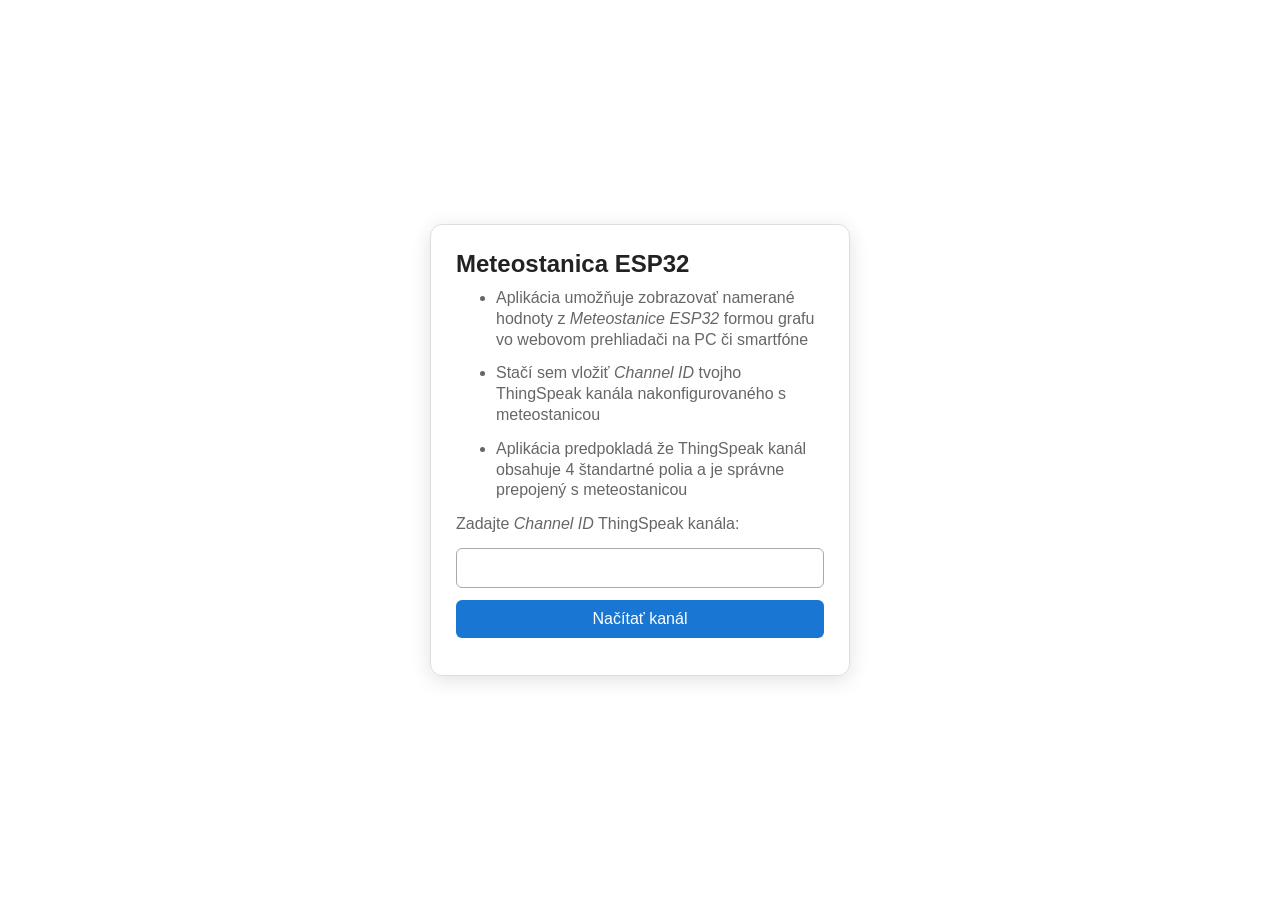
<file: index.html>
<!DOCTYPE html>
<html>
<head>
    <meta charset="UTF-8">
    <meta name="viewport" content="width=device-width, initial-scale=1.0">

    <title>Meteostanica ESP32</title>
</head>

<body>

<script>

(function () {

    /* TU MOZNO ZADEFINOVAT DALSIU LOGIKU PRE PRESMEROVANIE TRAFFIC NA LEGACY VERZIU! */

    var ua = navigator.userAgent || "";

    /*
     * Android 4.x a staršie považujeme
     * za legacy zariadenia.
     */

    var legacyAndroid =
        /Android\s+[1-4]\./i.test(ua);

    /*
     * Staré Android WebView/browsery môžu
     * mať problém aj s novším JavaScriptom.
     *
     * Preto je samotná detekcia zámerne
     * napísaná ako ES5 JavaScript.
     */

    if (legacyAndroid) {

        window.location.replace(
            "legacy.html" +
            window.location.search
        );

        return;
    }

    /*
     * Všetko ostatné ide do modernej PWA.
     */

    window.location.replace(
        "app.html" +
        window.location.search
    );

})();

</script>

</body>
</html>
</file>
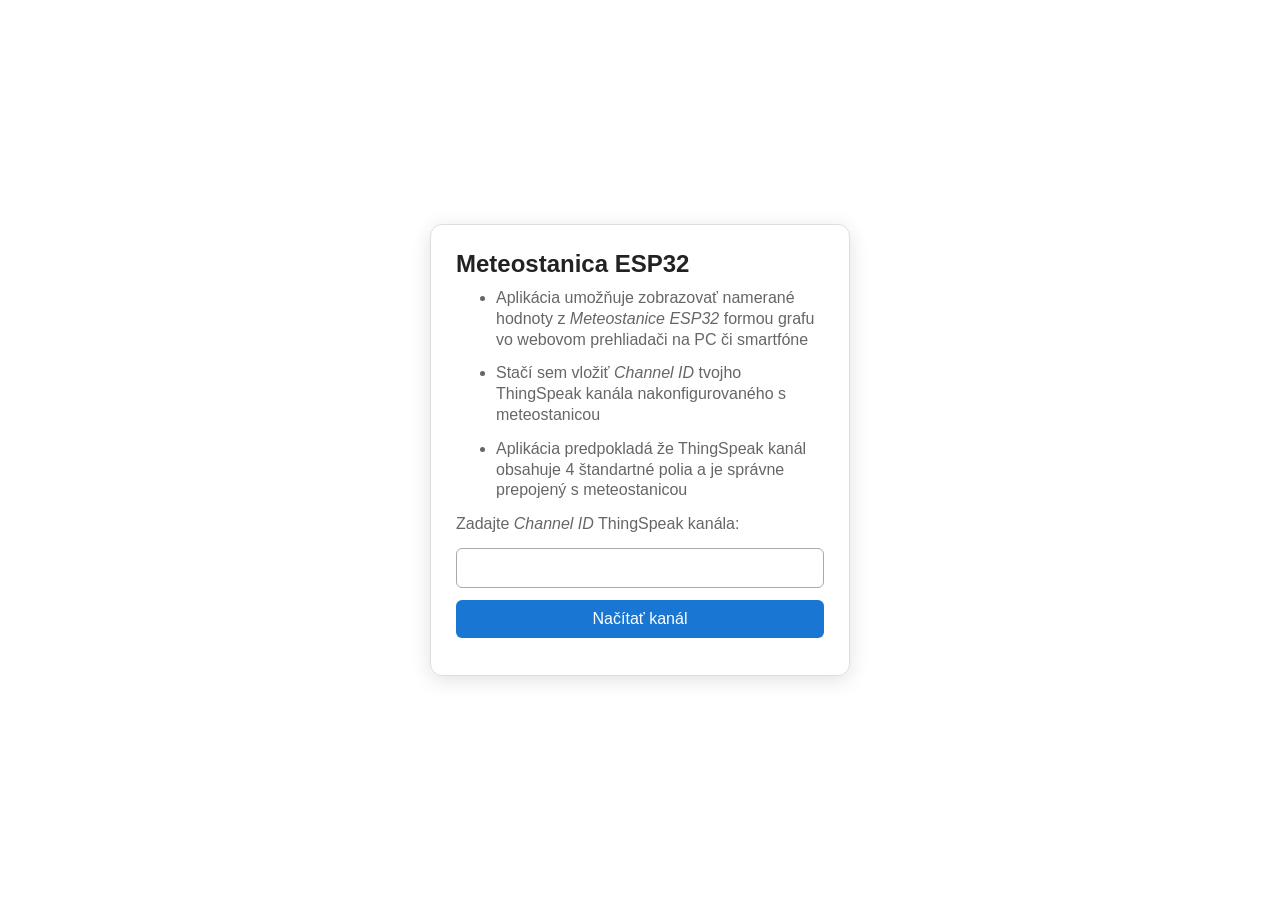
<file: app.html>
<!DOCTYPE html>
<html lang="sk">
<head>

<meta charset="UTF-8">
<meta name="viewport"
      content="width=device-width, initial-scale=1, viewport-fit=cover">
<meta name="theme-color"
      content="#f5f5f5">
<meta name="mobile-web-app-capable"
      content="yes">
<meta name="apple-mobile-web-app-capable"
      content="yes">
<meta name="apple-mobile-web-app-status-bar-style"
      content="default">
<meta name="apple-mobile-web-app-title"
      content="ThingSpeak">
<link rel="manifest"
      href="./manifest.json">
<link rel="icon"
      href="./icon-192.png"
      type="image/png">
<link rel="apple-touch-icon" href="./icon-180.png">
<meta name="apple-mobile-web-app-title" content="Meteostanica ESP32">

<title>Meteostanica ESP32</title>

<script src="https://cdn.plot.ly/plotly-2.35.2.min.js"></script>
<link rel="stylesheet" href="./app.css">
</head>

<body>
<div id="app">

    <!-- =================================================
         CONTROLS
         ================================================= -->

    <div id="controls">
        <div class="control-group">
            <label for="fieldSelect">
                Graf:
            </label>

            <select id="fieldSelect"></select>
        </div>

        <div class="control-group">
            <label for="rangeSelect">
                Rozsah:
            </label>

            <select id="rangeSelect">

                <option value="all">
                    Všetky dostupné
                </option>
                <option value="30d">
                    30 dní
                </option>
                <option value="10d">
                    10 dní
                </option>
                <option value="2d">
                    2 dni
                </option>
                <option value="1d">
                    1 deň
                </option>

            </select>

        </div>


        <div id="status">
            Načítavam...
        </div>


        <button
            id="settingsButton"
            title="Nastavenie"
            aria-label="Nastavenie">

            ⚙

        </button>
    </div>

    <!-- =================================================
         GRAPH
         ================================================= -->

    <div id="graph"></div>
</div>


<!-- =====================================================
     SETTINGS
     ===================================================== -->

<div id="settingsOverlay">
    <div id="settingsBox">
        <div id="settingsHeader">
            <h2>
                Nastavenie
            </h2>
            <button
                id="closeSettings"
                aria-label="Zavrieť">

                ×

            </button>
        </div>

        <div class="settings-section">
            <h3>
                ThingSpeak Channel
            </h3>
            <input
                id="settingsChannel"
                type="number"
                inputmode="numeric"
                placeholder="Channel ID">

        </div>

        <div class="settings-section">
            <h3>
                Názvy a jednotky
            </h3>
            <div id="fieldSettings"></div>

        </div>

        <div id="settingsError"></div>

        <div class="settings-buttons">
            <button id="cancelSettings">
                Zrušiť
            </button>

            <button id="saveSettings">
                Uložiť
            </button>

        </div>
        <div class="footer">Meteostanica ESP32, Tomáš Jankech 2026</div>
    </div>
</div>


<!-- =====================================================
     INITIAL SETUP
     ===================================================== -->

<div id="setup">
    <div id="setupBox">
        <h2>
            Meteostanica ESP32
        </h2>
        <ul>
            <li>Aplikácia umožňuje zobrazovať namerané hodnoty z <i>Meteostanice ESP32</i> formou grafu vo webovom prehliadači na PC či smartfóne</li>
            <li>Stačí sem vložiť <i>Channel ID</i> tvojho ThingSpeak kanála nakonfigurovaného s meteostanicou</li>
            <li>Aplikácia predpokladá že ThingSpeak kanál obsahuje 4 štandartné polia a je správne prepojený s meteostanicou</li>
        </ul>
        <p>
            Zadajte <i>Channel ID</i> ThingSpeak kanála:
        </p>

        <input
            id="channelInput"
            type="number"
            inputmode="numeric">

        <button
            id="openChannelButton">
            Načítať kanál
        </button>

        <div id="setupError"></div>
    </div>
</div>


<script>

/* =========================================================
   KONFIGURÁCIA
   ========================================================= */

/*
 * Pre PUBLIC kanál:
 *
 *     const READ_API_KEY = "";
 *
 * Pre PRIVATE kanál sem vlož Read API Key.
 *
 * Pozor:
 * Read API Key uložený v HTML súbore nie je tajný.
 * Každý, kto má súbor, ho môže vidieť.
 */

const READ_API_KEY = "";


/*
 * Automatické obnovenie dát:
 *
 * 150000 ms = 150 sekúnd = 2,5 minúty
 */

const REFRESH_INTERVAL = 150000;


/*
 * ThingSpeak povoľuje maximálne 8000 záznamov
 * v jednom requeste.
 */

const MAX_RESULTS = 8000;


/* =========================================================
   KONŠTANTY
   ========================================================= */

const FIELD_COLORS = {

    1: "#d62020",
    2: "#1976d2",
    3: "#2e7d32",
    4: "#7b1fa2"

};


const VALID_FIELDS = [
    "1",
    "2",
    "3",
    "4"
];


const VALID_RANGES = [
    "all",
    "30d",
    "10d",
    "2d",
    "1d"
];


const RANGE_NAMES = {

    all:
        "všetky dostupné",

    "30d":
        "30 dní",

    "10d":
        "10 dní",

    "2d":
        "2 dni",

    "1d":
        "1 deň"

};


/* =========================================================
   STORAGE KEYS
   ========================================================= */

const STORAGE_CHANNEL =
    "thingspeak_graph_channel";

const STORAGE_FIELD =
    "thingspeak_graph_field";

const STORAGE_RANGE =
    "thingspeak_graph_range";


/* =========================================================
   DOM
   ========================================================= */

const fieldSelect =
    document.getElementById(
        "fieldSelect"
    );


const rangeSelect =
    document.getElementById(
        "rangeSelect"
    );


const statusElement =
    document.getElementById(
        "status"
    );


const graphElement =
    document.getElementById(
        "graph"
    );


const settingsButton =
    document.getElementById(
        "settingsButton"
    );


const settingsOverlay =
    document.getElementById(
        "settingsOverlay"
    );


const closeSettings =
    document.getElementById(
        "closeSettings"
    );


const cancelSettings =
    document.getElementById(
        "cancelSettings"
    );


const saveSettings =
    document.getElementById(
        "saveSettings"
    );


const settingsChannel =
    document.getElementById(
        "settingsChannel"
    );


const settingsError =
    document.getElementById(
        "settingsError"
    );


const fieldSettings =
    document.getElementById(
        "fieldSettings"
    );


const setupElement =
    document.getElementById(
        "setup"
    );


const channelInput =
    document.getElementById(
        "channelInput"
    );


const openChannelButton =
    document.getElementById(
        "openChannelButton"
    );


const setupError =
    document.getElementById(
        "setupError"
    );


/* =========================================================
   APPLICATION STATE
   ========================================================= */

let channelId = null;

let channelInfo = null;

let allFeeds = [];

let channelSettings = {};

let feedsRequestId = 0;

/* =========================================================
   URL
   ========================================================= */

function getUrlParameters() {

    return new URLSearchParams(
        window.location.search
    );

}


function getChannelFromUrl() {

    const value =
        getUrlParameters().get(
            "channel"
        );


    if (
        value &&
        /^\d+$/.test(value)
    ) {

        return value;

    }


    return null;

}


/* =========================================================
   CHANNEL
   ========================================================= */

function determineChannel() {

    const urlChannel =
        getChannelFromUrl();


    if (urlChannel) {

        channelId =
            urlChannel;

        localStorage.setItem(
            STORAGE_CHANNEL,
            channelId
        );

        return true;

    }


    const savedChannel =
        localStorage.getItem(
            STORAGE_CHANNEL
        );


    if (
        savedChannel &&
        /^\d+$/.test(savedChannel)
    ) {

        channelId =
            savedChannel;

        return true;

    }


    return false;

}


/* =========================================================
   URL UPDATE
   ========================================================= */

function updateUrl() {

    if (!channelId) {
        return;
    }


    const url =
        new URL(
            window.location.href
        );


    url.searchParams.set(
        "channel",
        channelId
    );


    url.searchParams.set(
        "field",
        fieldSelect.value
    );


    url.searchParams.set(
        "range",
        rangeSelect.value
    );


    history.replaceState(
        null,
        "",
        url
    );

}


/* =========================================================
   CHANNEL SETTINGS
   ========================================================= */

function getChannelSettingsKey(
    id = channelId
) {

    return (
        "thingspeak_graph_settings_" +
        id
    );

}


function loadChannelSettings() {

    channelSettings = {};

    if (!channelId) {
        return;
    }


    const stored =
        localStorage.getItem(
            getChannelSettingsKey()
        );


    if (!stored) {
        return;
    }


    try {

        const parsed =
            JSON.parse(stored);


        if (
            parsed &&
            typeof parsed === "object"
        ) {

            channelSettings =
                parsed;

        }

    }
    catch {

        channelSettings = {};

    }

}


/* =========================================================
   THINGSPEAK FIELD NAME
   ========================================================= */

function getThingSpeakFieldName(
    field
) {

    if (!channelInfo) {
        return "";
    }


    const value =
        channelInfo[
            "field" + field
        ];


    if (
        value !== null &&
        value !== undefined
    ) {

        return String(value);

    }


    return "";

}


/* =========================================================
   FIELD NAME
   ========================================================= */

function getFieldName(
    field
) {

    const local =
        channelSettings[
            "field" + field
        ];


    if (
        local &&
        typeof local.name === "string" &&
        local.name.trim() !== ""
    ) {

        return local.name.trim();

    }


    const thingSpeakName =
        getThingSpeakFieldName(
            field
        );


    if (
        thingSpeakName &&
        thingSpeakName.trim() !== ""
    ) {

        return thingSpeakName.trim();

    }


    return "FIELD " + field;

}


/* =========================================================
   FIELD UNIT
   ========================================================= */

function getFieldUnit(
    field
) {

    const local =
        channelSettings[
            "field" + field
        ];


    if (
        local &&
        typeof local.unit === "string" &&
        local.unit.trim() !== ""
    ) {

        return local.unit.trim();

    }


    return "";

}


/* =========================================================
   FIELD COLOR
   ========================================================= */

function getFieldColor(
    field
) {

    return (
        FIELD_COLORS[field] ||
        "#d62020"
    );

}


/* =========================================================
   FIELD DROPDOWN
   ========================================================= */

function createFieldOptions() {

    const currentValue =
        fieldSelect.value;


    fieldSelect.innerHTML = "";


    for (
        let field = 1;
        field <= 4;
        field++
    ) {

        const option =
            document.createElement(
                "option"
            );


        option.value =
            String(field);


        option.textContent =
            getFieldName(field);


        fieldSelect.appendChild(
            option
        );

    }


    if (
        VALID_FIELDS.includes(
            currentValue
        )
    ) {

        fieldSelect.value =
            currentValue;

    }

}


/* =========================================================
   LOAD FIELD/RANGE SELECTION
   ========================================================= */

function loadSelectionSettings() {

    const params =
        getUrlParameters();


    const urlField =
        params.get("field");


    const urlRange =
        params.get("range");


    /*
     * FIELD
     */

    if (
        VALID_FIELDS.includes(
            urlField
        )
    ) {

        fieldSelect.value =
            urlField;

    }
    else {

        const savedField =
            localStorage.getItem(
                STORAGE_FIELD
            );


        if (
            VALID_FIELDS.includes(
                savedField
            )
        ) {

            fieldSelect.value =
                savedField;

        }
        else {

            fieldSelect.value =
                "1";

        }

    }


    /*
     * RANGE
     */

    if (
        VALID_RANGES.includes(
            urlRange
        )
    ) {

        rangeSelect.value =
            urlRange;

    }
    else {

        const savedRange =
            localStorage.getItem(
                STORAGE_RANGE
            );


        if (
            VALID_RANGES.includes(
                savedRange
            )
        ) {

            rangeSelect.value =
                savedRange;

        }
        else {

            rangeSelect.value =
                "all";

        }

    }

}


/* =========================================================
   SAVE FIELD/RANGE SELECTION
   ========================================================= */

function saveSelectionSettings() {

    localStorage.setItem(
        STORAGE_FIELD,
        fieldSelect.value
    );


    localStorage.setItem(
        STORAGE_RANGE,
        rangeSelect.value
    );


    updateUrl();

}


/* =========================================================
   THINGSPEAK FEEDS URL
   ========================================================= */

function buildFeedsUrl() {

    const url =
        new URL(
            "https://api.thingspeak.com/channels/" +
            channelId +
            "/feeds.json"
        );


    url.searchParams.set(
        "results",
        MAX_RESULTS
    );


    switch (
        rangeSelect.value
    ) {

        case "30d":

            url.searchParams.set(
                "days",
                "30"
            );

            break;


        case "10d":

            url.searchParams.set(
                "days",
                "10"
            );

            break;


        case "2d":

            url.searchParams.set(
                "days",
                "2"
            );

            break;


        case "1d":

            url.searchParams.set(
                "days",
                "1"
            );

            break;

    }


    if (
        READ_API_KEY !== ""
    ) {

        url.searchParams.set(
            "api_key",
            READ_API_KEY
        );

    }


    return url.toString();

}


/* =========================================================
   RANGE NAME
   ========================================================= */

function getRangeName() {

    return (
        RANGE_NAMES[
            rangeSelect.value
        ] ||
        RANGE_NAMES.all
    );

}


/* =========================================================
   FIELD DATA
   ========================================================= */

function getFieldData(
    field
) {

    const x = [];
    const y = [];


    const fieldName =
        "field" + field;


    for (
        const row of allFeeds
    ) {

        const value =
            row[fieldName];


        if (
            value === null ||
            value === undefined ||
            value === ""
        ) {

            continue;

        }


        const numberValue =
            Number(value);


        if (
            Number.isNaN(
                numberValue
            )
        ) {

            continue;

        }


        const date =
            new Date(
                row.created_at
            );


        if (
            Number.isNaN(
                date.getTime()
            )
        ) {

            continue;

        }


        x.push(date);

        y.push(numberValue);

    }


    return {
        x,
        y
    };

}


/* =========================================================
   GRAPH TITLE SETTINGS
   ========================================================= */

function getGraphTitleSettings() {

    const mobile =
        window.innerWidth <= 600;


    return {

        x:
            mobile
                ? 0.02
                : 0.5,

        xanchor:
            mobile
                ? "left"
                : "center"

    };

}


/* =========================================================
   RENDER GRAPH
   ========================================================= */

function renderGraph() {

    if (
        !allFeeds.length
    ) {

        statusElement.textContent =
            "Žiadne dáta.";

        return;

    }


    const field =
        Number(
            fieldSelect.value
        );


    const data =
        getFieldData(field);


    const name =
        getFieldName(field);


    const unit =
        getFieldUnit(field);


    const color =
        getFieldColor(field);


    const titleSettings =
        getGraphTitleSettings();


    /*
     * Y axis title
     */

    let yTitle =
        name;


    if (unit) {

        yTitle +=
            " [" +
            unit +
            "]";

    }


    /*
     * Hover text
     */

    let hover =
        "<b>%{y}";


    if (unit) {

        hover +=
            " " +
            unit;

    }


    hover +=
        "</b><br>" +
        "%{x}" +
        "<extra></extra>";


    /*
     * Plotly
     */

    Plotly.react(

        graphElement,

        [

            {

                type:
                    //"scattergl", // WebGL technologia HW urychlovania, xtremne rychle, OK pre firefox, blbne v Chrome!
                    "scatter",     // pomalsie ale univerzalnejsie, ok v Chrome

                mode:
                    "lines+markers",

                x:
                    data.x,

                y:
                    data.y,

                line: {

                    color:
                        color,

                    width:
                        1.3

                },

                marker: {

                    color:
                        color,

                    size:
                        4

                },

                hovertemplate:
                    hover

            }

        ],


        {

            title: {

                text:
                    name,

                font: {

                    size:
                        window.innerWidth <= 600
                            ? 16
                            : 18

                },

                x:
                    titleSettings.x,

                xanchor:
                    titleSettings.xanchor

            },


            margin: {

                l:
                    window.innerWidth <= 600
                        ? 55
                        : 65,

                r: 15,

                t:
                    window.innerWidth <= 600
                        ? 45
                        : 50,

                b:
                    window.innerWidth <= 600
                        ? 60
                        : 65

            },


            hovermode:
                "x unified",


            xaxis: {

                title:
                    "Čas",

                showgrid:
                    true,

                gridcolor:
                    "#e5e5e5",

                rangeslider: {

                    visible:
                        true

                },

                automargin:
                    true

            },


            yaxis: {

                title:
                    yTitle,

                showgrid:
                    true,

                gridcolor:
                    "#e5e5e5",

                automargin:
                    true

            },


            plot_bgcolor:
                "#ffffff",

            paper_bgcolor:
                "#ffffff"

        },


        {

            responsive:
                true,

            scrollZoom:
                true,

            displaylogo:
                false,

            displayModeBar:
                true,

            modeBarButtonsToRemove: [

                "lasso2d",

                "select2d"

            ]

        }

    );


    statusElement.textContent =

        "Channel " +
        channelId +
        " | " +
        name +
        " | " +
        getRangeName() +
        " | " +
        data.y.length +
        " bodov";

}


/* =========================================================
   LOAD FEEDS
   ========================================================= */

async function loadFeeds() {

    const requestId = ++feedsRequestId;

    statusElement.textContent =
        "Načítavam dáta...";

    try {

        loadSelectionSettings();

        const response =
            await fetch(
                buildFeedsUrl(),
                {
                    cache: "no-store"
                }
            );

        if (!response.ok) {

            throw new Error(
                "HTTP chyba " +
                response.status
            );

        }

        const json =
            await response.json();

        /*
         * Ak medzitým začal novší request,
         * tento výsledok už nepoužijeme.
         */

        if (requestId !== feedsRequestId) {
            return;
        }

        if (
            !json.channel ||
            !json.channel.id
        ) {

            throw new Error(
                "ThingSpeak nevrátil údaje o kanáli."
            );

        }

        if (
            !Array.isArray(json.feeds)
        ) {

            throw new Error(
                "ThingSpeak nevrátil platné dáta."
            );

        }

        channelInfo =
            json.channel;

        loadChannelSettings();

        allFeeds =
            json.feeds;

        createFieldOptions();

        loadSelectionSettings();

        updateUrl();

        renderGraph();

    }

    catch (error) {

        /*
         * Chybu starého requestu ignorujeme,
         * ak už existuje novší request.
         */

        if (requestId !== feedsRequestId) {
            return;
        }

        console.error(error);

        statusElement.textContent =
            "Chyba: " +
            error.message;

    }

}

/* =========================================================
   SETUP SCREEN
   ========================================================= */

function showSetup() {

    setupElement.style.display =
        "flex";

}


function hideSetup() {

    setupElement.style.display =
        "none";

}


/* =========================================================
   OPEN CHANNEL FROM SETUP
   ========================================================= */

function openSelectedChannel() {

    const value =
        channelInput.value.trim();


    if (
        !value ||
        !/^\d+$/.test(value)
    ) {

        setupError.textContent =
            "Zadajte platné Channel ID.";

        return;

    }


    localStorage.setItem(
        STORAGE_CHANNEL,
        value
    );


    const url =
        new URL(
            window.location.href
        );


    url.searchParams.set(
        "channel",
        value
    );


    url.searchParams.set(
        "field",
        "1"
    );


    url.searchParams.set(
        "range",
        "all"
    );


    window.location.href =
        url.toString();

}


openChannelButton.addEventListener(
    "click",
    openSelectedChannel
);


channelInput.addEventListener(
    "keydown",
    event => {

        if (
            event.key === "Enter"
        ) {

            openSelectedChannel();

        }

    }
);


/* =========================================================
   SETTINGS - CREATE FIELD ROWS
   ========================================================= */

function createSettingsFields() {

    fieldSettings.innerHTML = "";


    for (
        let field = 1;
        field <= 4;
        field++
    ) {

        const row =
            document.createElement(
                "div"
            );


        row.className =
            "field-row";


        const label =
            document.createElement(
                "label"
            );


        label.textContent =
            "FIELD " + field;


        const nameInput =
            document.createElement(
                "input"
            );


        nameInput.type =
            "text";

        nameInput.id =
            "fieldName" + field;

        nameInput.placeholder =
            "Názov";


        const unitInput =
            document.createElement(
                "input"
            );


        unitInput.type =
            "text";

        unitInput.id =
            "fieldUnit" + field;

        unitInput.placeholder =
            "Jednotka";


        row.appendChild(
            label
        );

        row.appendChild(
            nameInput
        );

        row.appendChild(
            unitInput
        );


        fieldSettings.appendChild(
            row
        );

    }

}


/* =========================================================
   SETTINGS - OPEN
   ========================================================= */

function openSettings() {

    settingsError.textContent =
        "";


    settingsChannel.value =
        channelId || "";


    loadChannelSettings();


    for (
        let field = 1;
        field <= 4;
        field++
    ) {

        const nameInput =
            document.getElementById(
                "fieldName" + field
            );


        const unitInput =
            document.getElementById(
                "fieldUnit" + field
            );


        const local =
            channelSettings[
                "field" + field
            ];


        const localName =
            local?.name;


        const localUnit =
            local?.unit;


        /*
         * If a local name exists, use it.
         * Otherwise show ThingSpeak name.
         */

        nameInput.value =
            localName !== undefined
                ? localName
                : getThingSpeakFieldName(
                    field
                );


        unitInput.value =
            localUnit || "";

    }


    settingsOverlay.style.display =
        "flex";

}


/* =========================================================
   SETTINGS - CLOSE
   ========================================================= */

function closeSettingsWindow() {

    settingsOverlay.style.display =
        "none";

}


settingsButton.addEventListener(
    "click",
    openSettings
);


closeSettings.addEventListener(
    "click",
    closeSettingsWindow
);


cancelSettings.addEventListener(
    "click",
    closeSettingsWindow
);


/* =========================================================
   SETTINGS - SAVE
   ========================================================= */

saveSettings.addEventListener(

    "click",

    () => {

        const newChannel =
            settingsChannel.value.trim();


        if (
            !newChannel ||
            !/^\d+$/.test(
                newChannel
            )
        ) {

            settingsError.textContent =
                "Zadajte platné Channel ID.";

            return;

        }


        const settings = {};


        for (
            let field = 1;
            field <= 4;
            field++
        ) {

            const name =
                document.getElementById(
                    "fieldName" + field
                ).value.trim();


            const unit =
                document.getElementById(
                    "fieldUnit" + field
                ).value.trim();


            settings[
                "field" + field
            ] = {

                name:
                    name,

                unit:
                    unit

            };

        }


        /*
         * Settings belong to the selected Channel.
         */

        localStorage.setItem(

            getChannelSettingsKey(
                newChannel
            ),

            JSON.stringify(
                settings
            )

        );


        localStorage.setItem(
            STORAGE_CHANNEL,
            newChannel
        );


        /*
         * Preserve FIELD and RANGE.
         */

        localStorage.setItem(
            STORAGE_FIELD,
            fieldSelect.value
        );


        localStorage.setItem(
            STORAGE_RANGE,
            rangeSelect.value
        );


        /*
         * Open new Channel.
         */

        const url =
            new URL(
                window.location.href
            );


        url.searchParams.set(
            "channel",
            newChannel
        );


        url.searchParams.set(
            "field",
            fieldSelect.value
        );


        url.searchParams.set(
            "range",
            rangeSelect.value
        );


        window.location.href =
            url.toString();

    }

);


/* =========================================================
   FIELD CHANGE
   ========================================================= */

fieldSelect.addEventListener(

    "change",

    () => {

        saveSelectionSettings();

        renderGraph();

    }

);


/* =========================================================
   RANGE CHANGE
   ========================================================= */

rangeSelect.addEventListener(

    "change",

    () => {

        saveSelectionSettings();

        loadFeeds();

    }

);


/* =========================================================
   CLICK OUTSIDE SETTINGS
   ========================================================= */

settingsOverlay.addEventListener(

    "click",

    event => {

        if (
            event.target ===
            settingsOverlay
        ) {

            closeSettingsWindow();

        }

    }

);


/* =========================================================
   ESC
   ========================================================= */

document.addEventListener(

    "keydown",

    event => {

        if (
            event.key === "Escape"
        ) {

            closeSettingsWindow();

        }

    }

);


/* =========================================================
   RESIZE
   ========================================================= */

let resizeTimer = null;


window.addEventListener(

    "resize",

    () => {

        clearTimeout(
            resizeTimer
        );


        resizeTimer =
            setTimeout(

                () => {

                    if (
                        graphElement.data
                    ) {

                        const title =
                            getGraphTitleSettings();


                        Plotly.relayout(

                            graphElement,

                            {

                                "title.x":
                                    title.x,

                                "title.xanchor":
                                    title.xanchor,

                                "title.font.size":
                                    window.innerWidth <= 600
                                        ? 16
                                        : 18

                            }

                        );

                    }

                },

                100

            );

    }

);


/* =========================================================
   SERVICE WORKER
   ========================================================= */

/*
 * Service Worker funguje iba cez HTTP/HTTPS.
 *
 * Pri otvorení:
 *
 *     file:///.../index.html
 *
 * sa registrácia úplne preskočí.
 */

if (

    "serviceWorker" in navigator &&

    (
        location.protocol === "http:" ||
        location.protocol === "https:"
    )

) {

    window.addEventListener(

        "load",

        () => {

            navigator.serviceWorker
                .register("./sw.js")
                .catch(
                    error => {

                        console.error(
                            "Service Worker:",
                            error
                        );

                    }
                );

        }

    );

}

/* =========================================================
   APPLICATION
   ========================================================= */

async function loadApplication() {

    /*
     * Najprv zistíme Channel:
     *
     * 1. channel z URL
     * 2. channel z localStorage
     * 3. ak nie je ani jedno, zobrazíme Setup
     */

    if (!determineChannel()) {

        showSetup();

        return;

    }

    /*
     * Channel máme.
     */

    hideSetup();

    /*
     * Najprv načítame uložený FIELD a RANGE.
     * Až potom sa vytvorí URL pre ThingSpeak.
     *
     * Inak by prvý request išiel s defaultným
     * rozsahom "all".
     */
    loadSelectionSettings();

    statusElement.textContent =
        "Načítavam Channel " +
        channelId +
        "...";

    /*
     * Načítanie Channel informácií
     * a meraní.
     */

    await loadFeeds();

}

/* =========================================================
   INITIALIZATION
   ========================================================= */

createSettingsFields();

loadApplication();


/* =========================================================
   AUTOMATIC REFRESH
   ========================================================= */

setInterval(

    () => {

        if (
            channelId
        ) {

            loadFeeds();

        }

    },

    REFRESH_INTERVAL

);

</script>
</body>
</html>
</file>
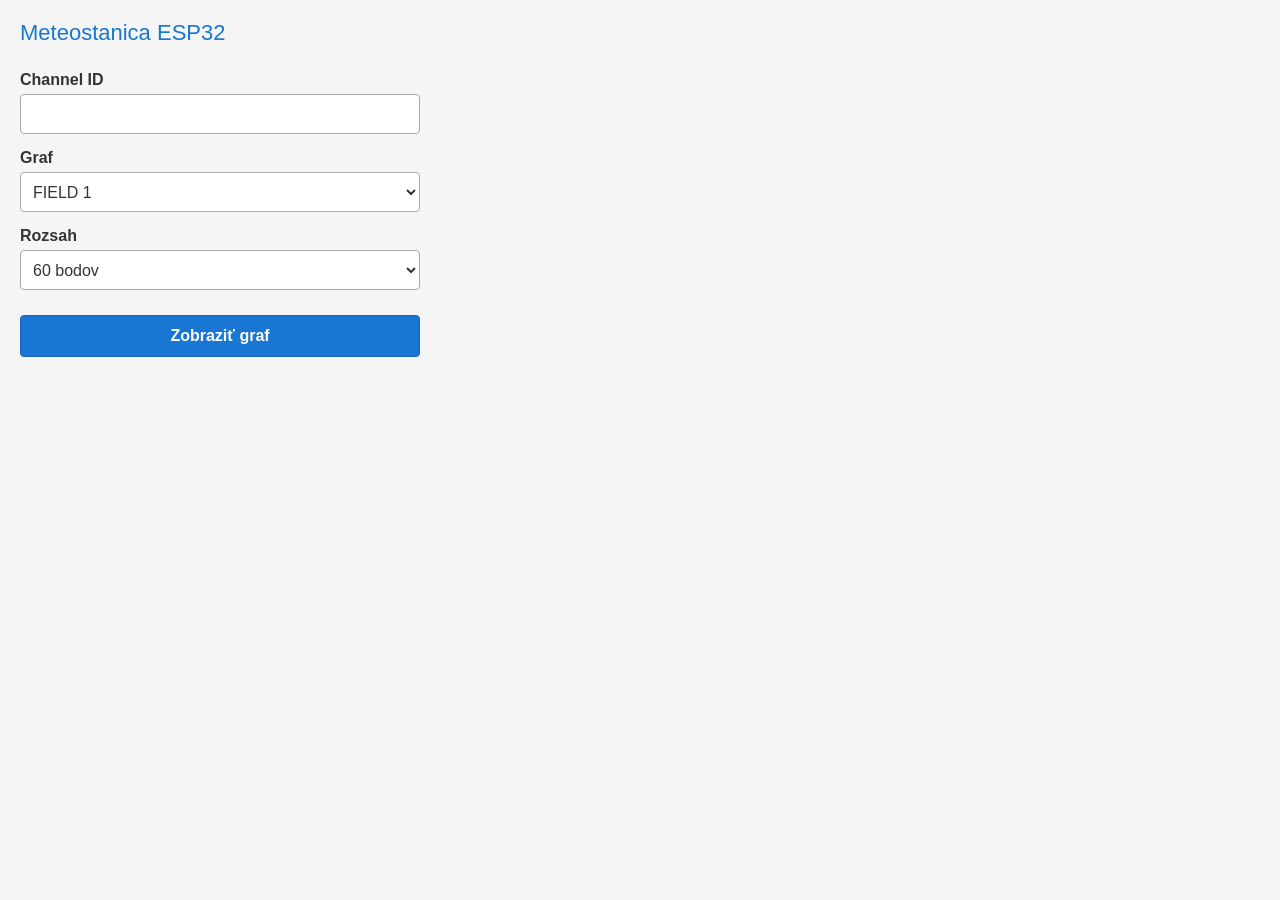
<file: legacy.html>
<!DOCTYPE html>
<html>
<head>
<meta charset="UTF-8">
<meta name="viewport" content="width=device-width, initial-scale=1.0">
<title>Meteostanica ESP32</title>
<link rel="stylesheet" href="legacy.css">
</head>

<body>
<h2>Meteostanica ESP32</h2>

<form id="legacyForm">
    <label>Channel ID</label>

    <input id="channel" type="text">

    <label>Graf</label>

    <select id="field">

        <option value="1">FIELD 1</option>
        <option value="2">FIELD 2</option>
        <option value="3">FIELD 3</option>
        <option value="4">FIELD 4</option>

    </select>

    <label>Rozsah</label>

    <select id="range">

        <option value="60">60 bodov</option>
        <option value="100">100 bodov</option>
        <option value="200">200 bodov</option>
        <option value="500">500 bodov</option>

    </select>

    <button type="submit">Zobraziť graf</button>
</form>

<script>

(function () {

    /* =====================================================
       STORAGE KEYS
       ===================================================== */

    /*
     * Tieto dva kľúče sú rovnaké ako v app.html.
     */

    var STORAGE_CHANNEL =
        "thingspeak_graph_channel";

    var STORAGE_FIELD =
        "thingspeak_graph_field";

    /*
     * RANGE má legacy vlastný kľúč.
     *
     * Dôvod:
     *
     * app.html používa:
     *
     *     all
     *     30d
     *     10d
     *     2d
     *     1d
     *
     * legacy používa:
     *
     *     60
     *     100
     *     200
     *     500
     */

    var STORAGE_LEGACY_RANGE =
        "thingspeak_graph_legacy_range";

    /* =====================================================
       DOM
       ===================================================== */

    var channelInput =
        document.getElementById(
            "channel"
        );


    var fieldSelect =
        document.getElementById(
            "field"
        );


    var rangeSelect =
        document.getElementById(
            "range"
        );


    var form =
        document.getElementById(
            "legacyForm"
        );

    /* =====================================================
       URL PARAMETER
       ===================================================== */

    /*
     * Nepoužívame URLSearchParams.
     *
     * Legacy verzia musí fungovať aj na
     * starom Android browseri.
     */

    function getUrlParameter(
        name
    ) {

        var search =
            window.location.search;

        var pattern =
            new RegExp(
                "(?:\\?|&)" +
                name +
                "=([^&]*)"
            );

        var match =
            search.match(
                pattern
            );

        if (!match) {
            return null;
        }

        try {
            return decodeURIComponent(
                match[1]
            );
        }
        catch (error) {
            return null;
        }
    }

    /* =====================================================
       URL VALUES
       ===================================================== */

    var urlChannel =
        getUrlParameter(
            "channel"
        );

    var urlField =
        getUrlParameter(
            "field"
        );

    var urlRange =
        getUrlParameter(
            "range"
        );

    /* =====================================================
       CHANNEL
       ===================================================== */

    /*
     * Priorita:
     *
     * 1. Channel z URL
     * 2. Channel z localStorage
     * 3. prázdne pole
     */

    if (
        urlChannel &&
        /^[0-9]+$/.test(
            urlChannel
        )
    ) {

        channelInput.value =
            urlChannel;

        /*
         * Channel z URL uložíme aj do
         * spoločného localStorage.
         */

        localStorage.setItem(
            STORAGE_CHANNEL,
            urlChannel
        );

    }
    else {

        var savedChannel =
            localStorage.getItem(
                STORAGE_CHANNEL
            );

        if (
            savedChannel &&
            /^[0-9]+$/.test(
                savedChannel
            )
        ) {
            channelInput.value =
                savedChannel;
        }

    }

    /* =====================================================
       FIELD
       ===================================================== */

    /*
     * FIELD je spoločný s app.html.
     *
     * Priorita:
     *
     * 1. URL
     * 2. localStorage
     * 3. FIELD 1
     */

    if (
        urlField === "1" ||
        urlField === "2" ||
        urlField === "3" ||
        urlField === "4"
    ) {
        fieldSelect.value =
            urlField;
    }
    else {

        var savedField =
            localStorage.getItem(
                STORAGE_FIELD
            );

        if (
            savedField === "1" ||
            savedField === "2" ||
            savedField === "3" ||
            savedField === "4"
        ) {

            fieldSelect.value =
                savedField;
        }
        else {
            fieldSelect.value =
                "1";
        }
    }

    /* =====================================================
       LEGACY RANGE
       ===================================================== */

    /*
     * Legacy rozsah je počet bodov.
     *
     * Priorita:
     *
     * 1. URL
     * 2. legacy localStorage
     * 3. 60 bodov
     */

    if (
        urlRange === "60" ||
        urlRange === "100" ||
        urlRange === "200" ||
        urlRange === "500"
    ) {

        rangeSelect.value =
            urlRange;

        /*
         * URL hodnotu uložíme ako poslednú
         * legacy voľbu.
         */

        localStorage.setItem(
            STORAGE_LEGACY_RANGE,
            urlRange
        );
    }
    else {

        var savedLegacyRange =
            localStorage.getItem(
                STORAGE_LEGACY_RANGE
            );

        if (
            savedLegacyRange === "60" ||
            savedLegacyRange === "100" ||
            savedLegacyRange === "200" ||
            savedLegacyRange === "500"
        ) {
            rangeSelect.value =
                savedLegacyRange;
        }
        else {
            rangeSelect.value =
                "60";
        }
    }

    /* =====================================================
       FORM SUBMIT
       ===================================================== */

    form.onsubmit = function () {

        var id =
            channelInput.value.trim();

        var f =
            fieldSelect.value;

        var r =
            rangeSelect.value;

        /* -------------------------------------------------
           Kontrola Channel ID
           ------------------------------------------------- */

        if (
            !/^[0-9]+$/.test(
                id
            )
        ) {

            alert(
                "Zadajte platné Channel ID."
            );

            return false;
        }

        /* -------------------------------------------------
           Uloženie poslednej konfigurácie
           ------------------------------------------------- */

        /*
         * Channel:
         * spoločný s app.html
         */

        localStorage.setItem(
            STORAGE_CHANNEL,
            id
        );

        /*
         * FIELD:
         * spoločný s app.html
         */

        localStorage.setItem(
            STORAGE_FIELD,
            f
        );

        /*
         * RANGE:
         * iba legacy verzia
         */

        localStorage.setItem(
            STORAGE_LEGACY_RANGE,
            r
        );

        /* -------------------------------------------------
           Priamy ThingSpeak graf
           - rozmery viewportu nepocitam javascriptom, nespolahlive: problém bude pravdepodobne v tom, že width a height v ThingSpeak URL nie sú CSS pixely viewportu
             takze ponechavam fixne width/height
           ------------------------------------------------- */

        var url =
            /* "https://thingspeak.mathworks.com/channels/" + //spusti invalid certificate error */
            "http://api.thingspeak.com/channels/" + /* jedina non-https url ktora mi funguje */
            id +
            "/charts/" +
            f +
            "?results=" +
            r +
            "&type=line&dynamic=true&width=1200&height=700";

        window.location.href = url;

        return false;

    };

})();
</script>
</body>
</html>
</file>
<file: app.css>
/* =========================================================
   ZÁKLAD
   ========================================================= */

html,
body {

    margin: 0;
    width: 100%;
    height: 100%;

    overflow: hidden;

    background: #ffffff;

    font-family:
        Arial,
        Helvetica,
        sans-serif;

    color: #222;
}

body {
    overscroll-behavior: none;
}

#app {
    width: 100%;
    height: 100%;

    display: flex;
    flex-direction: column;
}

ul, li, p {
    margin: 0 0 13px 0;
    color: #666;
    line-height: 1.3;
}

/* =========================================================
   HORNÝ PANEL
   ========================================================= */

#controls {
    flex: 0 0 auto;
    display: flex;
    align-items: center;

    gap: 10px;

    padding:
        max(8px, env(safe-area-inset-top))
        12px
        8px;

    background: #f5f5f5;
    border-bottom: 1px solid #d5d5d5;
    box-sizing: border-box;
    flex-wrap: wrap;
}

.control-group {
    display: flex;
    align-items: center;
    gap: 5px;
    min-width: 0;
}

.control-group label {
    font-size: 13px;
    color: #444;
}

/* =========================================================
   SELECT
   ========================================================= */

select {
    font-family:
        Arial,
        Helvetica,
        sans-serif;

    font-size: 14px;
    padding: 5px 8px;
    border: 1px solid #bbb;
    border-radius: 5px;
    background: #fff;
    color: #222;
    cursor: pointer;
}

select:focus {
    outline: 2px solid #8ab4f8;
    outline-offset: 1px;
}

/* =========================================================
   STATUS
   ========================================================= */

#status {
    margin-left: auto;
    font-size: 12px;
    color: #666;
    white-space: nowrap;
    overflow: hidden;
    text-overflow: ellipsis;
}

/* =========================================================
   SETTINGS BUTTON
   ========================================================= */

#settingsButton {
    flex: 0 0 auto;
    width: 34px;
    height: 34px;
    padding: 0;
    box-sizing: border-box;
    display: flex;
    align-items: center;
    justify-content: center;
    border: 1px solid #bbb;
    border-radius: 6px;
    background: #fff;
    color: #333;
    font-family:
        Arial,
        Helvetica,
        sans-serif;

    font-size: 19px;
    line-height: 1;
    cursor: pointer;
}

#settingsButton:hover {
    background: #eeeeee;
}

/* =========================================================
   GRAPH
   ========================================================= */

#graph {
    flex: 1 1 auto;
    width: 100%;
    min-height: 0;
}

/* =========================================================
   MODAL OVERLAY
   ========================================================= */

#settingsOverlay {
    position: fixed;
    inset: 0;
    z-index: 3000;
    display: none;
    align-items: center;
    justify-content: center;
    padding: 15px;
    box-sizing: border-box;
    background: rgba(0, 0, 0, .35);
}

/* =========================================================
   SETTINGS WINDOW
   ========================================================= */

#settingsBox {
    width: 100%;
    max-width: 520px;
    max-height: 90vh;
    overflow-y: auto;
    padding: 22px;
    box-sizing: border-box;
    background: #fff;
    border-radius: 12px;
    box-shadow:
        0 8px 30px
        rgba(0, 0, 0, .25);
}

#settingsBox .footer {
    color: #999;
    font-size: 11px;
    margin: 20px 0 0 0;
    padding: 15px 0 0 0;
    text-align: right;
    border-top: 1px solid #ccc;
}

/* =========================================================
   SETTINGS HEADER
   ========================================================= */

#settingsHeader {
    display: flex;
    align-items: center;
    justify-content: space-between;
    margin-bottom: 18px;
}

#settingsHeader h2 {
    margin: 0;
    font-size: 21px;
}

#closeSettings {
    width: 32px;
    height: 32px;
    border: 0;
    border-radius: 5px;
    background: #eee;
    font-size: 20px;
    cursor: pointer;
}

/* =========================================================
   SETTINGS SECTION
   ========================================================= */

.settings-section {
    margin-bottom: 20px;
}

.settings-section h3 {
    margin: 0 0 10px 0;
    font-size: 15px;
}

/* =========================================================
   CHANNEL INPUT
   ========================================================= */

#settingsChannel {
    width: 100%;
    box-sizing: border-box;
    padding: 9px;
    font-size: 16px;
    border: 1px solid #aaa;
    border-radius: 6px;
}


/* =========================================================
   FIELD SETTINGS
   ========================================================= */

.field-row {
    display: grid;
    grid-template-columns:
        80px
        minmax(0, 1fr)
        100px;

    gap: 7px;
    align-items: center;
    margin-bottom: 8px;
}

.field-row label {
    font-size: 13px;
    color: #555;
}

.field-row input {
    width: 100%;
    box-sizing: border-box;
    padding: 7px;
    border: 1px solid #bbb;
    border-radius: 5px;
    font-size: 14px;
}

/* =========================================================
   BUTTONS
   ========================================================= */

.settings-buttons {
    display: flex;
    gap: 8px;
    margin-top: 20px;
}

.settings-buttons button {
    flex: 1;
    padding: 10px;
    border: 0;
    border-radius: 6px;
    font-size: 14px;
    cursor: pointer;
}

#saveSettings {
    background: #1976d2;
    color: #fff;
}

#cancelSettings {
    background: #e5e5e5;
    color: #222;
}

/* =========================================================
   ERROR
   ========================================================= */

#settingsError,
#setupError {
    margin-top: 12px;
    color: #c62828;
    font-size: 13px;
}

/* =========================================================
   SETUP
   ========================================================= */

#setup {
    position: fixed;
    inset: 0;
    z-index: 4000;
    display: none;
    align-items: center;
    justify-content: center;
    padding: 20px;
    box-sizing: border-box;
    background: #fff;
}

#setupBox {
    width: 100%;
    max-width: 420px;
    padding: 25px;
    box-sizing: border-box;
    border: 1px solid #ddd;
    border-radius: 12px;
    box-shadow:
        0 4px 20px
        rgba(0, 0, 0, .12);
}

#setupBox h2 {
    margin: 0 0 10px 0;
}

#channelInput {
    width: 100%;
    box-sizing: border-box;
    padding: 10px;
    font-size: 16px;
    border: 1px solid #aaa;
    border-radius: 6px;
}

#openChannelButton {
    width: 100%;
    margin-top: 12px;
    padding: 10px;
    border: 0;
    border-radius: 6px;
    background: #1976d2;
    color: #fff;
    font-size: 16px;
    cursor: pointer;
}

/* =========================================================
   MOBILE
   ========================================================= */

@media (max-width: 600px) {

    #controls {
        display: grid;
        grid-template-columns:
            minmax(0, 1fr)
            minmax(0, 1fr)
            36px;

        grid-template-rows:
            auto
            auto;

        gap: 6px;
        padding:
            6px
            8px;
    }

    .control-group {
        width: 100%;
    }

    .control-group label {
        display: none;
    }

    .control-group select {
        width: 100%;
        min-width: 0;
        box-sizing: border-box;
        font-size: 14px;
        padding: 7px 6px;
    }

    .control-group:nth-child(1) {
        grid-column: 1;
        grid-row: 1;
    }

    .control-group:nth-child(2) {
        grid-column: 2;
        grid-row: 1;
    }

    #settingsButton {
        grid-column: 3;
        grid-row: 1;
        width: 34px;
        height: 34px;
        justify-self: end;
    }

    #status {
        grid-column:
            1 / 3;

        grid-row: 2;
        width: 100%;
        margin: 0;
        min-width: 0;
        font-size: 11px;
        line-height: 18px;
    }

    #settingsBox {
        max-height: 94vh;
        padding: 17px;
    }

    .field-row {
        grid-template-columns:
            65px
            minmax(0, 1fr)
            75px;
    }
}


/* =========================================================
   VERY SMALL MOBILE
   ========================================================= */

@media (max-width: 380px) {

    #controls {
        grid-template-columns:
            minmax(0, 1fr)
            minmax(0, 1fr)
            34px;

        gap: 5px;
    }

    select {
        font-size: 13px;
    }

    #settingsButton {
        width: 32px;
        height: 32px;
        font-size: 18px;
    }

    .field-row {
        grid-template-columns:
            55px
            minmax(0, 1fr)
            65px;
    }
}
</file>
<file: legacy.css>
body {
    margin: 20px;
    padding: 0;

    background: #f5f5f5;
    color: #333;

    font-family: Arial, Helvetica, sans-serif;
    font-size: 16px;
}

h2 {
    margin: 0 0 25px 0;

    color: #1976d2;
    font-size: 22px;
    font-weight: normal;
}

#legacyForm {
    width: 100%;
    max-width: 400px;
}

#legacyForm label {
    display: block;

    margin-top: 15px;
    margin-bottom: 5px;

    font-weight: bold;
}

#legacyForm input,
#legacyForm select {
    display: block;

    width: 100%;
    height: 40px;

    padding: 5px 8px;

    box-sizing: border-box;

    border: 1px solid #aaa;
    border-radius: 4px;

    background: #fff;
    color: #333;

    font-family: Arial, Helvetica, sans-serif;
    font-size: 16px;
}

#legacyForm button {
    display: block;

    width: 100%;
    height: 42px;

    margin-top: 25px;

    border: 1px solid #1565c0;
    border-radius: 4px;

    background: #1976d2;
    color: #fff;

    font-family: Arial, Helvetica, sans-serif;
    font-size: 16px;
    font-weight: bold;

    cursor: pointer;
}

#legacyForm button:active {
    background: #0d47a1;
}
</file>
